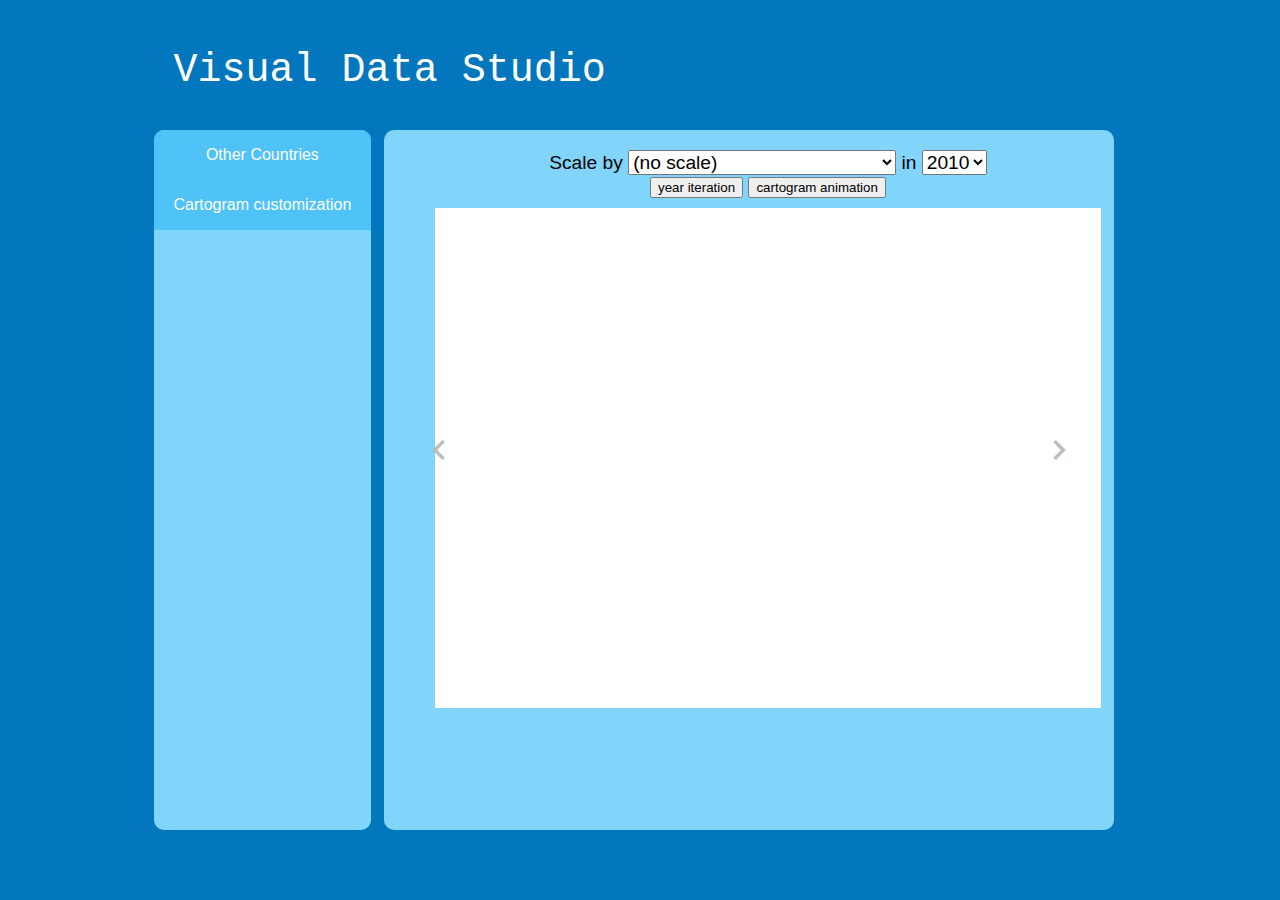
<file: catogram/index.html>
<!DOCTYPE html>
<html>

<head>
    <title>Visual Data Studio</title>
    <meta charset="utf-8">
    <meta property="og:image" content="placeholder.png">
    <link rel="manifest" href="manifest.json">
    <script src="lib/d3.v3.min.js"></script>
    <script src="lib/colorbrewer.js"></script>
    <script src="lib/topojson.js"></script>
    <script src="js/cartogram.js"></script>
    <script src="lib/jquery-3.2.1.min.js"></script>
    <link href="css/base.css" type="text/css" rel="stylesheet">
    <link href="css/w3-colors-windows.css" type="text/css" rel="stylesheet">
    <link href="https://fonts.googleapis.com/icon?family=Material+Icons" rel="stylesheet">
</head>

<body>
    <div id="header">
        <p>Visual Data Studio</p>
    </div>
    <div id="navigator">
        <div class="dropdown">
            <div id="dropbtn_1" class="dropbtn_container">
                <button class="dropbtn">Other Countries</button>
                <div class="dropdown-content">
                    <div class="fieldbtn">USA</div>
                    <div class="fieldbtn">South Korea</div>
                    <div class="fieldbtn">China</div>
                    <div class="fieldbtn">...</div>
                    <a href="usa_counties.html"> USA - Counties </a>
                </div>
            </div>
            <div id="dropbtn_2" class="dropbtn_container">
                <button class="dropbtn" type="button" onclick="location.href='take_csv.html';"> Cartogram customization</button>
            </div>
        </div>
    </div>
    <div id="container">
        <div id="left_btn">
            <div class="container_btn"><i class="material-icons" style="font-size:40px;color:#bdbdbd;">navigate_before</i></div>
        </div>
        <div id="right_btn">
            <div class="container_btn"><i class="material-icons" style="font-size:40px;color:#bdbdbd;">navigate_next</i></div>
        </div>
        <div id="map-container">
            <form>
                <p>
                    <label>Scale by
                        <select id="field"></select>
                    </label>
                    <label>in
                        <select id="year"></select>
                    </label>
		    <br>
                    <input type="button" onclick="year_iter()" id="year_button" value="year iteration"></input>
                    <input type="button" onclick="carto_animation()" id="animation_button" value="cartogram animation"></input>
                </p>
            </form>
            <svg id="map"></svg>
        </div>
    </div>
    <script src="js/main.js"></script>
</body>

</html>
</file>
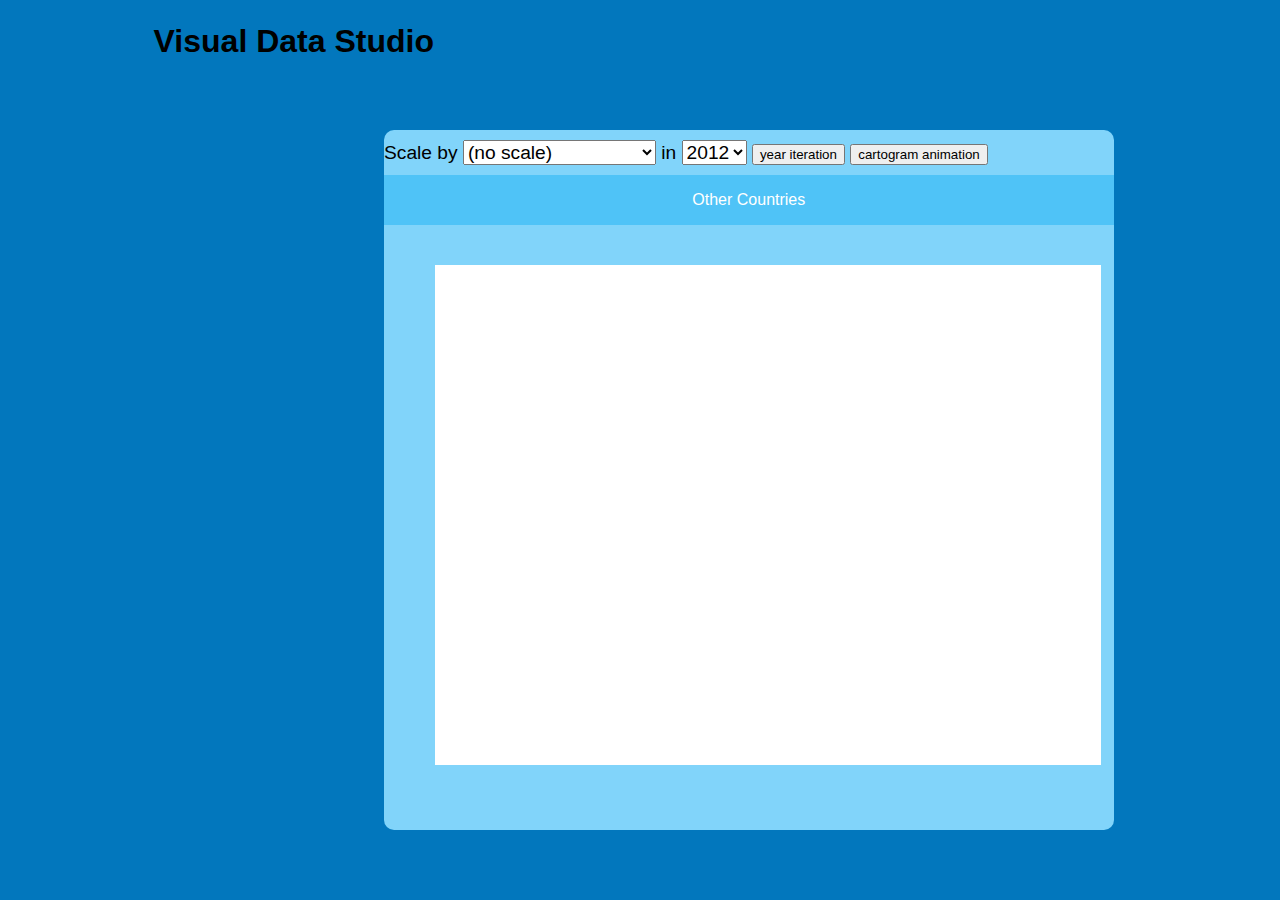
<file: catogram/kor_topojson.html>
<!DOCTYPE html>
<!-- This is the separate webpage for Korea cartogram. It has a link back to the main html page,
and it uses main_kor.js instead of main.js -->
<html>

<head>
    <title>Visual Data Studio</title>
    <meta charset="utf-8">
    <meta charset="utf-8">
    <script src="lib/d3.v3.min.js"></script>
    <script src="lib/colorbrewer.js"></script>
    <script src="lib/topojson.js"></script>
    <script src="lib/topojson.v2.min.js"></script>
    <script src="js/cartogram.js"></script>
    <link rel="stylesheet" href="css/base.css" type="text/css">
    <link href="css/w3-colors-windows.css" type="text/css" rel="stylesheet">
</head>

<body>
    <div id="header">
        <h1>Visual Data Studio</h1>
    </div>
    <div id="container">
        <form>
            <p>
                <div>
                    <label>Scale by
                        <select id="field"></select>
                    </label>
                    <label>in
                        <select id="year"></select>
                    </label>
                    <input type="button" onclick="year_iter()" id="year_button" value="year iteration"></input>
                    <input type="button" onclick="carto_animation()" id="animation_button" value="cartogram animation"></input>
                </div>
                <div class="dropdown">
                    <button class="dropbtn">Other Countries</button>
                    <div class="dropdown-content">
                        <a href="index.html"> USA </a>
                        <a href="usa_counties.html"> USA - Counties </a>
                    </div>
                </div>
            </p>
        </form>
        <div id="map-container">
            <svg id="map" width="960" height="600"></svg>
        </div>
    </div>
    <script src="js/main_kor.js"></script>
</body>

</html>
</file>
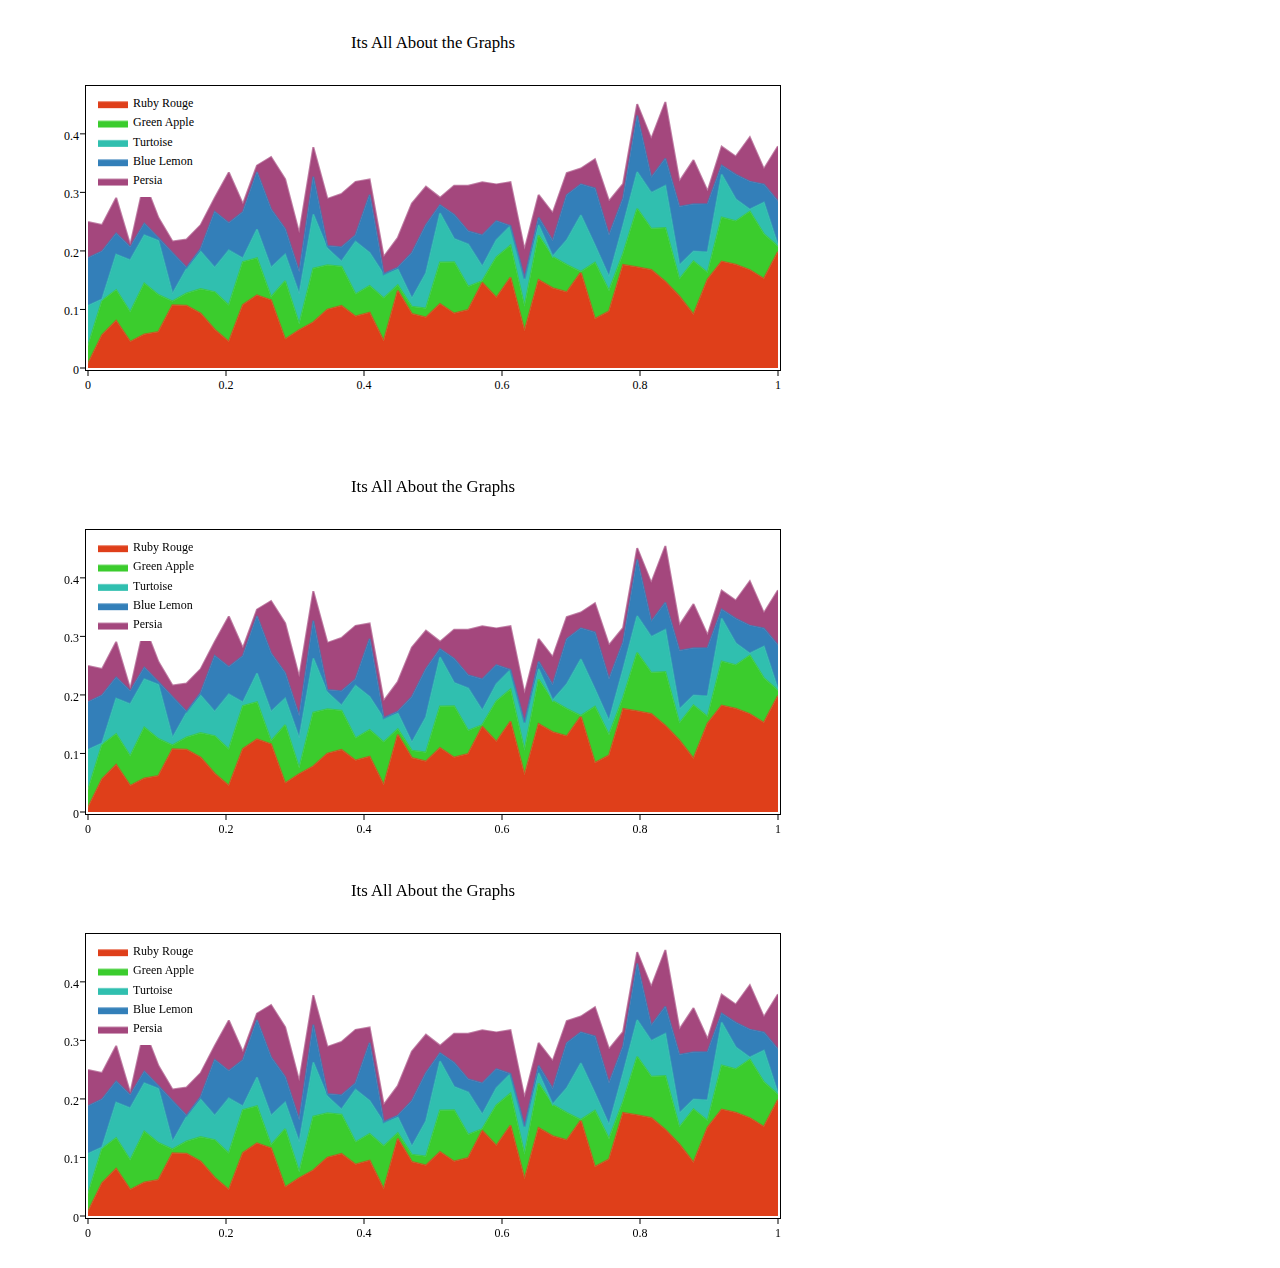
<file: catogram/make_png.html>
<!DOCTYPE html>
<html>
<head>
    <meta http-equiv="content-type" content="text/html; charset=UTF-8">
    <title></title>
</head>
<body>
<div id="svg-container">
<svg xmlns="http://www.w3.org/2000/svg" xmlns:xlink="http://www.w3.org/1999/xlink" xml:space="preserve" width="850" height="440"><g class="subplot xy"><rect x="78" y="78" width="694" height="284" style="stroke-width: 0px; fill: #ffffff; fill-opacity: 1;"></rect><g></g><g></g><g></g><g></g><svg preserveAspectRatio="none" x="80" y="80" width="690" height="280" style="fill: none;" viewBox="0 0 690 280"><g class="errorbars" style="stroke: #000000;"></g><g class="errorbars" style="stroke: #000000;"></g><g class="errorbars" style="stroke: #000000;"></g><g class="errorbars" style="stroke: #000000;"></g><g class="errorbars" style="stroke: #000000;"></g><g class="trace scatter" style="stroke-miterlimit: 2; opacity: 1;"><path class="js-fill" data-curve="0" d="M0,275.87L14.08,247.04L28.16,232.85L42.24,253.86L56.33,246.47L70.41,243.89L84.49,217.25L98.57,217.82L112.65,225.6L126.73,241.67L140.82,253.84L154.9,216.99L168.98,207.33L183.06,212.18L197.14,251.33L211.22,242.07L225.31,234.25L239.39,221.58L253.47,217.92L267.55,228.46L281.63,224.71L295.71,253.29L309.8,202.84L323.88,225.91L337.96,229.59L352.04,216.11L366.12,225.59L380.2,222.05L394.29,194.73L408.37,209.7L422.45,189.5L436.53,242.94L450.61,191.95L464.69,200.14L478.78,204.29L492.86,184.43L506.94,231L521.02,223.42L535.1,176.94L549.18,179.33L563.27,182.01L577.35,193.65L591.43,208.45L605.51,226.7L619.59,191.43L633.67,173.51L647.76,176.67L661.84,182.12L675.92,190.75L690,163.75L690,280L0,280Z" style="stroke-width: 0px; fill: #df3f1a; fill-opacity: 1;"></path><path class="js-fill" d="M690,158.64L675.92,146.27L661.84,123.59L647.76,133.24L633.67,129.54L619.59,184.78L605.51,173.37L591.43,191.32L577.35,139.98L563.27,140.87L549.18,120.83L535.1,165.83L521.02,202.89L506.94,174.71L492.86,183.88L478.78,176.98L464.69,168.83L450.61,147.56L436.53,218.62L422.45,157.63L408.37,169.32L394.29,193.1L380.2,198.8L366.12,174.23L352.04,174.58L337.96,220.43L323.88,218.74L309.8,197.31L295.71,210.27L281.63,198.01L267.55,206.3L253.47,178.69L239.39,177.23L225.31,180.65L211.22,236.26L197.14,193.08L183.06,209.16L168.98,170.28L154.9,174.01L140.82,217.41L126.73,204.06L112.65,201.15L98.57,205.47L84.49,213.49L70.41,206.95L56.33,195.46L42.24,224.24L28.16,202.11L14.08,212.84L0,258.04L0,275.87L14.08,247.04L28.16,232.85L42.24,253.86L56.33,246.47L70.41,243.89L84.49,217.25L98.57,217.82L112.65,225.6L126.73,241.67L140.82,253.84L154.9,216.99L168.98,207.33L183.06,212.18L197.14,251.33L211.22,242.07L225.31,234.25L239.39,221.58L253.47,217.92L267.55,228.46L281.63,224.71L295.71,253.29L309.8,202.84L323.88,225.91L337.96,229.59L352.04,216.11L366.12,225.59L380.2,222.05L394.29,194.73L408.37,209.7L422.45,189.5L436.53,242.94L450.61,191.95L464.69,200.14L478.78,204.29L492.86,184.43L506.94,231L521.02,223.42L535.1,176.94L549.18,179.33L563.27,182.01L577.35,193.65L591.43,208.45L605.51,226.7L619.59,191.43L633.67,173.51L647.76,176.67L661.84,182.12L675.92,190.75L690,163.75Z" style="stroke-width: 0px; fill: #3bcc2d; fill-opacity: 1;"></path><path class="js-line" d="M0,275.87L14.08,247.04L28.16,232.85L42.24,253.86L56.33,246.47L70.41,243.89L84.49,217.25L98.57,217.82L112.65,225.6L126.73,241.67L140.82,253.84L154.9,216.99L168.98,207.33L183.06,212.18L197.14,251.33L211.22,242.07L225.31,234.25L239.39,221.58L253.47,217.92L267.55,228.46L281.63,224.71L295.71,253.29L309.8,202.84L323.88,225.91L337.96,229.59L352.04,216.11L366.12,225.59L380.2,222.05L394.29,194.73L408.37,209.7L422.45,189.5L436.53,242.94L450.61,191.95L464.69,200.14L478.78,204.29L492.86,184.43L506.94,231L521.02,223.42L535.1,176.94L549.18,179.33L563.27,182.01L577.35,193.65L591.43,208.45L605.51,226.7L619.59,191.43L633.67,173.51L647.76,176.67L661.84,182.12L675.92,190.75L690,163.75" style="stroke-width: 2px; stroke: #df3f1a; stroke-opacity: 0.7; fill: none;"></path></g><g class="trace scatter" style="stroke-miterlimit: 2; opacity: 1;"><path class="js-fill" d="M690,157.48L675.92,114.54L661.84,121.44L647.76,111.26L633.67,86.45L619.59,164.23L605.51,163.41L591.43,177.25L577.35,97.66L563.27,104.93L549.18,84.07L535.1,137.52L521.02,188.85L506.94,157.35L492.86,127.21L478.78,152.16L464.69,168.3L450.61,136.94L436.53,191.53L422.45,138L408.37,152.2L394.29,178.6L380.2,156.43L366.12,150.86L352.04,125.13L337.96,185.13L323.88,210.61L309.8,181.22L295.71,186.51L281.63,164.87L267.55,153.69L253.47,173.58L239.39,160.57L225.31,126.3L211.22,206.2L197.14,166.42L183.06,179.71L168.98,141.35L154.9,170.36L140.82,162.39L126.73,179.75L112.65,163.55L98.57,180.8L84.49,205.87L70.41,152.79L56.33,147.15L42.24,172.22L28.16,166.62L14.08,211.36L0,217.79L0,258.04L14.08,212.84L28.16,202.11L42.24,224.24L56.33,195.46L70.41,206.95L84.49,213.49L98.57,205.47L112.65,201.15L126.73,204.06L140.82,217.41L154.9,174.01L168.98,170.28L183.06,209.16L197.14,193.08L211.22,236.26L225.31,180.65L239.39,177.23L253.47,178.69L267.55,206.3L281.63,198.01L295.71,210.27L309.8,197.31L323.88,218.74L337.96,220.43L352.04,174.58L366.12,174.23L380.2,198.8L394.29,193.1L408.37,169.32L422.45,157.63L436.53,218.62L450.61,147.56L464.69,168.83L478.78,176.98L492.86,183.88L506.94,174.71L521.02,202.89L535.1,165.83L549.18,120.83L563.27,140.87L577.35,139.98L591.43,191.32L605.51,173.37L619.59,184.78L633.67,129.54L647.76,133.24L661.84,123.59L675.92,146.27L690,158.64Z" style="stroke-width: 0px; fill: #30bfaf; fill-opacity: 1;"></path><path class="js-line" d="M0,258.04L14.08,212.84L28.16,202.11L42.24,224.24L56.33,195.46L70.41,206.95L84.49,213.49L98.57,205.47L112.65,201.15L126.73,204.06L140.82,217.41L154.9,174.01L168.98,170.28L183.06,209.16L197.14,193.08L211.22,236.26L225.31,180.65L239.39,177.23L253.47,178.69L267.55,206.3L281.63,198.01L295.71,210.27L309.8,197.31L323.88,218.74L337.96,220.43L352.04,174.58L366.12,174.23L380.2,198.8L394.29,193.1L408.37,169.32L422.45,157.63L436.53,218.62L450.61,147.56L464.69,168.83L478.78,176.98L492.86,183.88L506.94,174.71L521.02,202.89L535.1,165.83L549.18,120.83L563.27,140.87L577.35,139.98L591.43,191.32L605.51,173.37L619.59,184.78L633.67,129.54L647.76,133.24L661.84,123.59L675.92,146.27L690,158.64" style="stroke-width: 2px; stroke: #3bcc2d; stroke-opacity: 0.7; fill: none;"></path></g><g class="trace scatter" style="stroke-miterlimit: 2; opacity: 1;"><path class="js-fill" d="M690,113.39L675.92,96.45L661.84,93.61L647.76,86.69L633.67,77.58L619.59,115.91L605.51,116.22L591.43,118.85L577.35,70.64L563.27,89.6L549.18,27.48L535.1,110.45L521.02,147.22L506.94,100.38L492.86,96.37L478.78,107.03L464.69,152.89L450.61,129.64L436.53,190.41L422.45,137.88L408.37,133.06L394.29,147.27L380.2,143.31L366.12,126.78L352.04,117.11L337.96,136.9L323.88,164.89L309.8,179.57L295.71,185.94L281.63,106.73L267.55,147.15L253.47,159.3L239.39,157.88L225.31,88.64L211.22,184.12L197.14,140.99L183.06,121.34L168.98,83.98L154.9,123.96L140.82,134.93L126.73,123.86L112.65,160.88L98.57,179.57L84.49,164.97L70.41,149.92L56.33,135.54L42.24,159.03L28.16,145.58L14.08,163.28L0,170.02L0,217.79L14.08,211.36L28.16,166.62L42.24,172.22L56.33,147.15L70.41,152.79L84.49,205.87L98.57,180.8L112.65,163.55L126.73,179.75L140.82,162.39L154.9,170.36L168.98,141.35L183.06,179.71L197.14,166.42L211.22,206.2L225.31,126.3L239.39,160.57L253.47,173.58L267.55,153.69L281.63,164.87L295.71,186.51L309.8,181.22L323.88,210.61L337.96,185.13L352.04,125.13L366.12,150.86L380.2,156.43L394.29,178.6L408.37,152.2L422.45,138L436.53,191.53L450.61,136.94L464.69,168.3L478.78,152.16L492.86,127.21L506.94,157.35L521.02,188.85L535.1,137.52L549.18,84.07L563.27,104.93L577.35,97.66L591.43,177.25L605.51,163.41L619.59,164.23L633.67,86.45L647.76,111.26L661.84,121.44L675.92,114.54L690,157.48Z" style="stroke-width: 0px; fill: #337fb9; fill-opacity: 1;"></path><path class="js-line" d="M0,217.79L14.08,211.36L28.16,166.62L42.24,172.22L56.33,147.15L70.41,152.79L84.49,205.87L98.57,180.8L112.65,163.55L126.73,179.75L140.82,162.39L154.9,170.36L168.98,141.35L183.06,179.71L197.14,166.42L211.22,206.2L225.31,126.3L239.39,160.57L253.47,173.58L267.55,153.69L281.63,164.87L295.71,186.51L309.8,181.22L323.88,210.61L337.96,185.13L352.04,125.13L366.12,150.86L380.2,156.43L394.29,178.6L408.37,152.2L422.45,138L436.53,191.53L450.61,136.94L464.69,168.3L478.78,152.16L492.86,127.21L506.94,157.35L521.02,188.85L535.1,137.52L549.18,84.07L563.27,104.93L577.35,97.66L591.43,177.25L605.51,163.41L619.59,164.23L633.67,86.45L647.76,111.26L661.84,121.44L675.92,114.54L690,157.48" style="stroke-width: 2px; stroke: #30bfaf; stroke-opacity: 0.7; fill: none;"></path></g><g class="trace scatter" style="stroke-miterlimit: 2; opacity: 1;"><path class="js-fill" d="M690,58.22L675.92,81.07L661.84,49.24L647.76,68.51L633.67,58.63L619.59,103.24L605.51,72.14L591.43,93.38L577.35,14L563.27,50.77L549.18,16.12L535.1,95.98L521.02,113.19L506.94,71.26L492.86,80.51L478.78,84.94L464.69,125.1L450.61,106.98L436.53,161.85L422.45,94.14L408.37,96.37L394.29,94.19L380.2,97.75L366.12,97.77L352.04,109.66L337.96,98.75L323.88,115.54L309.8,149.97L295.71,168.93L281.63,91.43L267.55,93.86L253.47,105.98L239.39,110.84L225.31,59.15L211.22,145.29L197.14,91.15L183.06,69.09L168.98,77.56L154.9,116.14L140.82,84.46L126.73,109.91L112.65,137.12L98.57,151.57L84.49,153.43L70.41,129.87L56.33,93.64L42.24,157.12L28.16,109.88L14.08,136.91L0,133.88L0,170.02L14.08,163.28L28.16,145.58L42.24,159.03L56.33,135.54L70.41,149.92L84.49,164.97L98.57,179.57L112.65,160.88L126.73,123.86L140.82,134.93L154.9,123.96L168.98,83.98L183.06,121.34L197.14,140.99L211.22,184.12L225.31,88.64L239.39,157.88L253.47,159.3L267.55,147.15L281.63,106.73L295.71,185.94L309.8,179.57L323.88,164.89L337.96,136.9L352.04,117.11L366.12,126.78L380.2,143.31L394.29,147.27L408.37,133.06L422.45,137.88L436.53,190.41L450.61,129.64L464.69,152.89L478.78,107.03L492.86,96.37L506.94,100.38L521.02,147.22L535.1,110.45L549.18,27.48L563.27,89.6L577.35,70.64L591.43,118.85L605.51,116.22L619.59,115.91L633.67,77.58L647.76,86.69L661.84,93.61L675.92,96.45L690,113.39Z" style="stroke-width: 0px; fill: #a4477d; fill-opacity: 1;"></path><path class="js-line" d="M0,170.02L14.08,163.28L28.16,145.58L42.24,159.03L56.33,135.54L70.41,149.92L84.49,164.97L98.57,179.57L112.65,160.88L126.73,123.86L140.82,134.93L154.9,123.96L168.98,83.98L183.06,121.34L197.14,140.99L211.22,184.12L225.31,88.64L239.39,157.88L253.47,159.3L267.55,147.15L281.63,106.73L295.71,185.94L309.8,179.57L323.88,164.89L337.96,136.9L352.04,117.11L366.12,126.78L380.2,143.31L394.29,147.27L408.37,133.06L422.45,137.88L436.53,190.41L450.61,129.64L464.69,152.89L478.78,107.03L492.86,96.37L506.94,100.38L521.02,147.22L535.1,110.45L549.18,27.48L563.27,89.6L577.35,70.64L591.43,118.85L605.51,116.22L619.59,115.91L633.67,77.58L647.76,86.69L661.84,93.61L675.92,96.45L690,113.39" style="stroke-width: 2px; stroke: #337fb9; stroke-opacity: 0.7; fill: none;"></path></g><g class="trace scatter" style="stroke-miterlimit: 2; opacity: 1;"><path class="js-line" d="M0,133.88L14.08,136.91L28.16,109.88L42.24,157.12L56.33,93.64L70.41,129.87L84.49,153.43L98.57,151.57L112.65,137.12L126.73,109.91L140.82,84.46L154.9,116.14L168.98,77.56L183.06,69.09L197.14,91.15L211.22,145.29L225.31,59.15L239.39,110.84L253.47,105.98L267.55,93.86L281.63,91.43L295.71,168.93L309.8,149.97L323.88,115.54L337.96,98.75L352.04,109.66L366.12,97.77L380.2,97.75L394.29,94.19L408.37,96.37L422.45,94.14L436.53,161.85L450.61,106.98L464.69,125.1L478.78,84.94L492.86,80.51L506.94,71.26L521.02,113.19L535.1,95.98L549.18,16.12L563.27,50.77L577.35,14L591.43,93.38L605.51,72.14L619.59,103.24L633.67,58.63L647.76,68.51L661.84,49.24L675.92,81.07L690,58.22" style="stroke-width: 2px; stroke: #a4477d; stroke-opacity: 0.7; fill: none;"></path></g></svg><g></g><path class="crisp" d="M77,362.5h696M77,77.5h696" style="fill: none; stroke-width: 1px; stroke: #000000; stroke-opacity: 1;"></path><path class="crisp" d="M77.5,78v284M772.5,78v284" stroke-width="1px" style="fill: none; stroke: #000000; stroke-opacity: 1;"></path><g></g><g><path class="xtick ticks crisp" d="M80,363v5" transform="translate(0,0)" style="stroke: #000000; stroke-opacity: 1; stroke-width: 1px;"></path><path class="xtick ticks crisp" d="M80,363v5" transform="translate(138,0)" style="stroke: #000000; stroke-opacity: 1; stroke-width: 1px;"></path><path class="xtick ticks crisp" d="M80,363v5" transform="translate(276,0)" style="stroke: #000000; stroke-opacity: 1; stroke-width: 1px;"></path><path class="xtick ticks crisp" d="M80,363v5" transform="translate(414,0)" style="stroke: #000000; stroke-opacity: 1; stroke-width: 1px;"></path><path class="xtick ticks crisp" d="M80,363v5" transform="translate(552,0)" style="stroke: #000000; stroke-opacity: 1; stroke-width: 1px;"></path><path class="xtick ticks crisp" d="M80,363v5" transform="translate(690,0)" style="stroke: #000000; stroke-opacity: 1; stroke-width: 1px;"></path><text class="xtick" x="80" y="381" transform="translate(0,0)" text-anchor="middle" style="font-size: 12px; fill: #000000; fill-opacity: 1;"><tspan class="nl">0</tspan></text><text class="xtick" x="80" y="381" transform="translate(138,0)" text-anchor="middle" style="font-size: 12px; fill: #000000; fill-opacity: 1;"><tspan class="nl">0.2</tspan></text><text class="xtick" x="80" y="381" transform="translate(276,0)" text-anchor="middle" style="font-size: 12px; fill: #000000; fill-opacity: 1;"><tspan class="nl">0.4</tspan></text><text class="xtick" x="80" y="381" transform="translate(414,0)" text-anchor="middle" style="font-size: 12px; fill: #000000; fill-opacity: 1;"><tspan class="nl">0.6</tspan></text><text class="xtick" x="80" y="381" transform="translate(552,0)" text-anchor="middle" style="font-size: 12px; fill: #000000; fill-opacity: 1;"><tspan class="nl">0.8</tspan></text><text class="xtick" x="80" y="381" transform="translate(690,0)" text-anchor="middle" style="font-size: 12px; fill: #000000; fill-opacity: 1;"><tspan class="nl">1</tspan></text><path class="ytick ticks crisp" d="M77,80h-5" transform="translate(0,280)" style="stroke: #000000; stroke-opacity: 1; stroke-width: 1px;"></path><path class="ytick ticks crisp" d="M77,80h-5" transform="translate(0,221.46)" style="stroke: #000000; stroke-opacity: 1; stroke-width: 1px;"></path><path class="ytick ticks crisp" d="M77,80h-5" transform="translate(0,162.93)" style="stroke: #000000; stroke-opacity: 1; stroke-width: 1px;"></path><path class="ytick ticks crisp" d="M77,80h-5" transform="translate(0,104.39)" style="stroke: #000000; stroke-opacity: 1; stroke-width: 1px;"></path><path class="ytick ticks crisp" d="M77,80h-5" transform="translate(0,45.85)" style="stroke: #000000; stroke-opacity: 1; stroke-width: 1px;"></path><text class="ytick" x="71" y="86" transform="translate(0,280)" text-anchor="end" style="font-size: 12px; fill: #000000; fill-opacity: 1;"><tspan class="nl">0</tspan></text><text class="ytick" x="71" y="86" transform="translate(0,221.46)" text-anchor="end" style="font-size: 12px; fill: #000000; fill-opacity: 1;"><tspan class="nl">0.1</tspan></text><text class="ytick" x="71" y="86" transform="translate(0,162.93)" text-anchor="end" style="font-size: 12px; fill: #000000; fill-opacity: 1;"><tspan class="nl">0.2</tspan></text><text class="ytick" x="71" y="86" transform="translate(0,104.39)" text-anchor="end" style="font-size: 12px; fill: #000000; fill-opacity: 1;"><tspan class="nl">0.3</tspan></text><text class="ytick" x="71" y="86" transform="translate(0,45.85)" text-anchor="end" style="font-size: 12px; fill: #000000; fill-opacity: 1;"><tspan class="nl">0.4</tspan></text></g><g></g></g><g><rect class="drag nsewdrag cursor-crosshair" x="80" y="80" width="690" height="280" data-subplot="xy" style="fill: #000000; opacity: 0; stroke-width: 0px;"></rect><rect class="drag nwdrag cursor-nw-resize" x="60" y="60" width="20" height="20" data-subplot="xy" style="fill: #000000; opacity: 0; stroke-width: 0px;"></rect><rect class="drag nedrag cursor-ne-resize" x="770" y="60" width="20" height="20" data-subplot="xy" style="fill: #000000; opacity: 0; stroke-width: 0px;"></rect><rect class="drag swdrag cursor-sw-resize" x="60" y="360" width="20" height="20" data-subplot="xy" style="fill: #000000; opacity: 0; stroke-width: 0px;"></rect><rect class="drag sedrag cursor-se-resize" x="770" y="360" width="20" height="20" data-subplot="xy" style="fill: #000000; opacity: 0; stroke-width: 0px;"></rect><rect class="drag ewdrag cursor-ew-resize" x="149" y="362.5" width="552" height="20" data-subplot="xy" style="fill: #000000; opacity: 0; stroke-width: 0px;"></rect><rect class="drag wdrag cursor-w-resize" x="80" y="362.5" width="69" height="20" data-subplot="xy" style="fill: #000000; opacity: 0; stroke-width: 0px;"></rect><rect class="drag edrag cursor-e-resize" x="701" y="362.5" width="69" height="20" data-subplot="xy" style="fill: #000000; opacity: 0; stroke-width: 0px;"></rect><rect class="drag nsdrag cursor-ns-resize" x="57.5" y="108" width="20" height="224" data-subplot="xy" style="fill: #000000; opacity: 0; stroke-width: 0px;"></rect><rect class="drag sdrag cursor-s-resize" x="57.5" y="332" width="20" height="28" data-subplot="xy" style="fill: #000000; opacity: 0; stroke-width: 0px;"></rect><rect class="drag ndrag cursor-n-resize" x="57.5" y="80" width="20" height="28" data-subplot="xy" style="fill: #000000; opacity: 0; stroke-width: 0px;"></rect></g><g class="infolayer"><text class="gtitle" data-unformatted="Its All About the Graphs" x="425" y="40" text-anchor="middle" xml:space="preserve" style="font-size: 16.8px; fill: #000000; opacity: 1; pointer-events: all;">Its All About the Graphs</text><text class="xtitle" data-unformatted="Click to enter X axis title" x="425" y="413.2" text-anchor="middle" xml:space="preserve" style="font-size: 14.4px; fill: #000000; opacity: 0; pointer-events: all;">Click to enter X axis title</text><text class="ytitle" data-unformatted="Click to enter Y axis title" x="41.2" y="220" text-anchor="middle" transform="rotate(-90,41.2,220) translate(0, 0)" xml:space="preserve" style="font-size: 14.4px; fill: #000000; opacity: 0; pointer-events: all;">Click to enter Y axis title</text><svg class="legend" x="84" y="80" width="117" height="109"><rect class="bg" style="stroke: #ffffff; stroke-opacity: 1; fill: #ffffff; opacity: 1; stroke-width: 1px;" x="0.5" y="0.5" width="116" height="108"></rect><g class="traces" transform="translate(1,14.171875)"><g class="legendsymbols" style="opacity: 1;"><g class="legendpoints"></g><path class="js-fill" data-curve="0" d="M5,0h30v6h-30z" style="stroke-width: 0px; fill: #df3f1a; fill-opacity: 1;"></path><path class="js-line" d="M5,0h30" style="stroke-width: 2px; stroke: #df3f1a; stroke-opacity: 0.7; fill: none;"></path></g><text class="legendtext text-0" x="40" y="4.65625" data-unformatted="Ruby Rouge" xml:space="preserve" style="text-anchor: start; font-size: 12px; fill: #000000; opacity: 1; pointer-events: all;">Ruby Rouge</text></g><g class="traces" transform="translate(1,33.515625)"><g class="legendsymbols" style="opacity: 1;"><g class="legendpoints"></g><path class="js-fill" data-curve="1" d="M5,0h30v6h-30z" style="stroke-width: 0px; fill: #3bcc2d; fill-opacity: 1;"></path><path class="js-line" d="M5,0h30" style="stroke-width: 2px; stroke: #3bcc2d; stroke-opacity: 0.7; fill: none;"></path></g><text class="legendtext text-1" x="40" y="4.65625" data-unformatted="Green Apple" xml:space="preserve" style="text-anchor: start; font-size: 12px; fill: #000000; opacity: 1; pointer-events: all;">Green Apple</text></g><g class="traces" transform="translate(1,52.859375)"><g class="legendsymbols" style="opacity: 1;"><g class="legendpoints"></g><path class="js-fill" data-curve="2" d="M5,0h30v6h-30z" style="stroke-width: 0px; fill: #30bfaf; fill-opacity: 1;"></path><path class="js-line" d="M5,0h30" style="stroke-width: 2px; stroke: #30bfaf; stroke-opacity: 0.7; fill: none;"></path></g><text class="legendtext text-2" x="40" y="4.65625" data-unformatted="Turtoise" xml:space="preserve" style="text-anchor: start; font-size: 12px; fill: #000000; opacity: 1; pointer-events: all;">Turtoise</text></g><g class="traces" transform="translate(1,72.203125)"><g class="legendsymbols" style="opacity: 1;"><g class="legendpoints"></g><path class="js-fill" data-curve="3" d="M5,0h30v6h-30z" style="stroke-width: 0px; fill: #337fb9; fill-opacity: 1;"></path><path class="js-line" d="M5,0h30" style="stroke-width: 2px; stroke: #337fb9; stroke-opacity: 0.7; fill: none;"></path></g><text class="legendtext text-3" x="40" y="4.65625" data-unformatted="Blue Lemon" xml:space="preserve" style="text-anchor: start; font-size: 12px; fill: #000000; opacity: 1; pointer-events: all;">Blue Lemon</text></g><g class="traces" transform="translate(1,91.546875)"><g class="legendsymbols" style="opacity: 1;"><g class="legendpoints"></g><path class="js-fill" data-curve="4" d="M5,0h30v6h-30z" style="stroke-width: 0px; fill: #a4477d; fill-opacity: 1;"></path><path class="js-line" d="M5,0h30" style="stroke-width: 2px; stroke: #a4477d; stroke-opacity: 0.7; fill: none;"></path></g><text class="legendtext text-4" x="40" y="4.65625" data-unformatted="Persia" xml:space="preserve" style="text-anchor: start; font-size: 12px; fill: #000000; opacity: 1; pointer-events: all;">Persia</text></g></svg></g><g class="hoverlayer"></g></svg>
</div>

<canvas id="canvas" width="800" height="400"></canvas>
<div id="png-container"></div>


<script>
var svgString = new XMLSerializer().serializeToString(document.querySelector('svg'));
var canvas = document.getElementById("canvas");
var ctx = canvas.getContext("2d");
var DOMURL = self.URL || self.webkitURL || self;
var img = new Image();
var svg = new Blob([svgString], {type: "image/svg+xml;charset=utf-8"});
var url = DOMURL.createObjectURL(svg);
img.onload = function() {
    ctx.drawImage(img, 0, 0);
    var png = canvas.toDataURL("image/png");
    document.querySelector('#png-container').innerHTML = '<img src="'+png+'"/>';
    DOMURL.revokeObjectURL(png);
};
img.src = url;

</script>

</body>
</html>
</file>
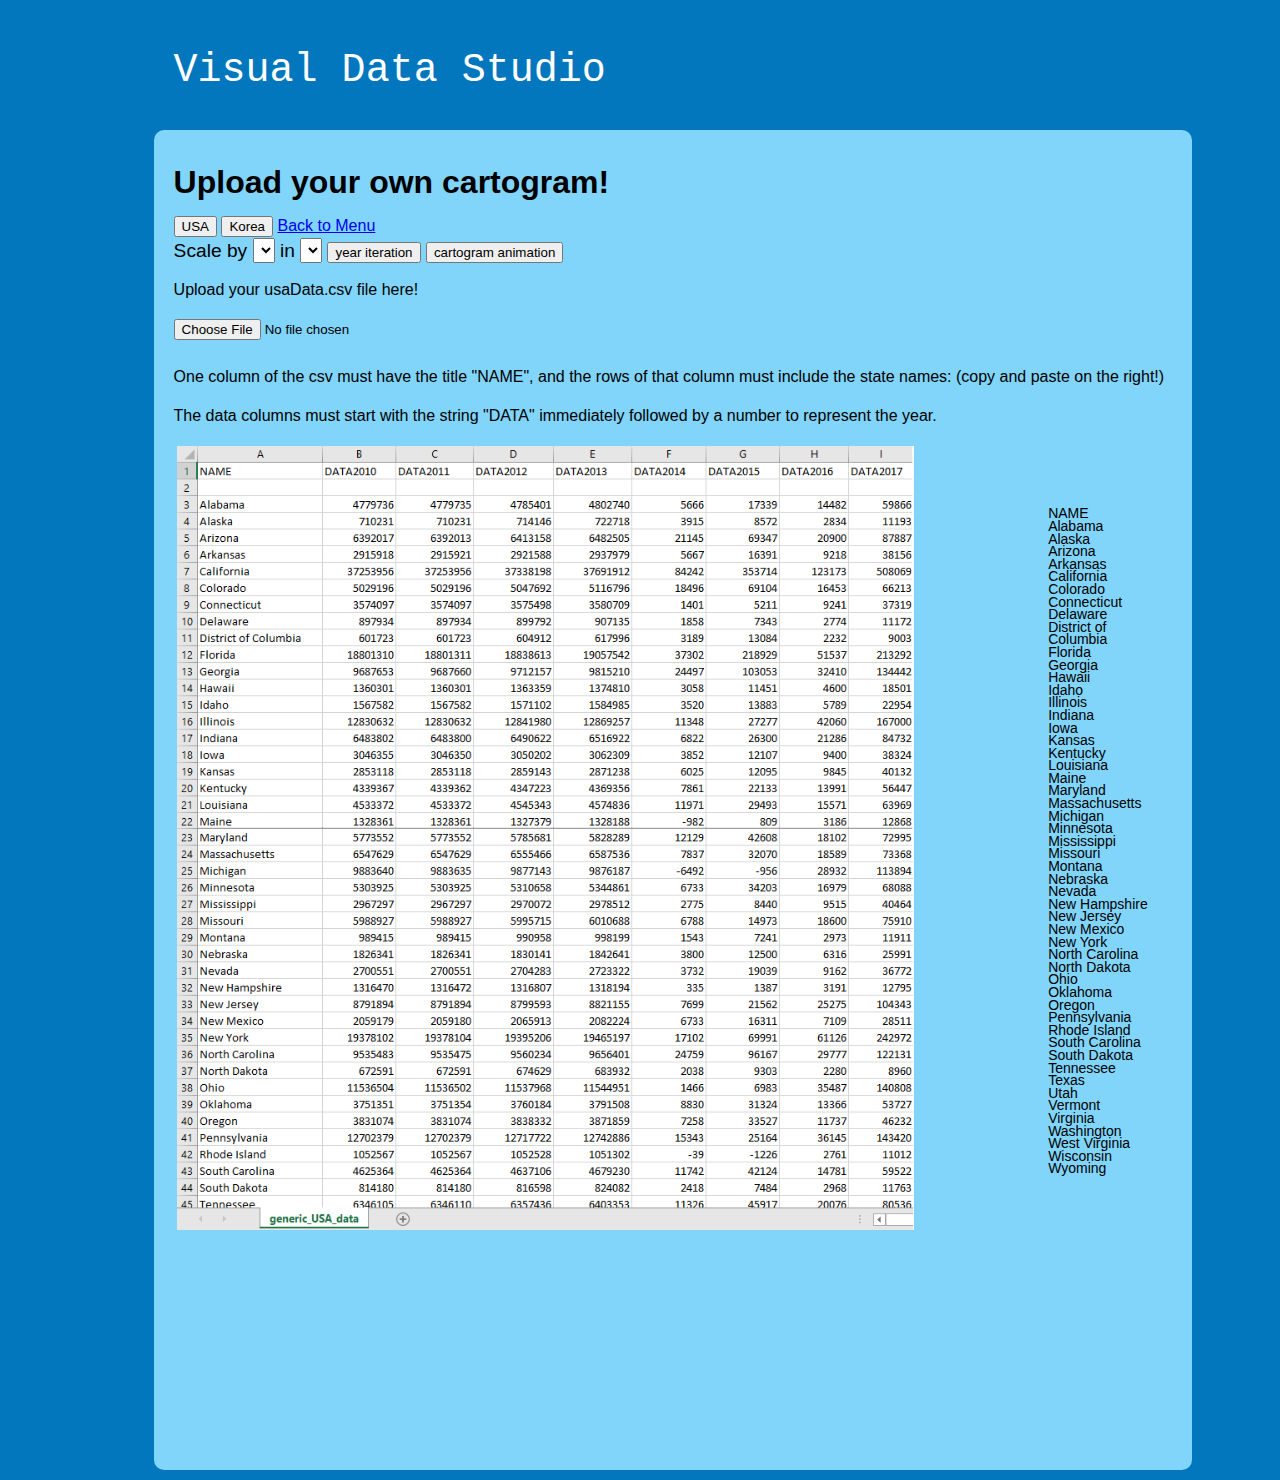
<file: catogram/take_csv.html>
<!DOCTYPE html>
<html>

<head>
    <title>Visual Data Studio</title>
    <meta charset="utf-8">
    <meta property="og:image" content="placeholder.png">
    <link rel="manifest" href="manifest.json">
    <script src="lib/d3.v3.min.js"></script>
    <script src="lib/colorbrewer.js"></script>
    <script src="lib/topojson.js"></script>
    <script src="lib/jquery-3.2.1.min.js"></script>
    <script src="js/cartogram.js"></script>
    <link rel="stylesheet" href="css/base.css" type="text/css">
</head>

<body>
    <div id="header">
        <p>Visual Data Studio</p>
    </div>

    <div id="container" style="margin-left:12%;width:78%; height:1300px;padding:20px;">
        <h1>Upload your own cartogram!</h1>
        <button type="button" id="country_btn_1">USA</button>
        <button type="button" id="country_btn_2">Korea</button>
	<a href="index.html">Back to Menu</a>
        <form>
            <p>
                <!-- <label>Country <select id="country"></select></label>
             temporally I added <select> country </select> but we should seperate it to other html.file -->
                <label>Scale by
                    <select id="field"></select>
                </label>
                <label>in
                    <select id="year"></select>
                </label>
                <input type="button" onclick="year_iter()" id="year_button" value="year iteration"></input>
                <input type="button" onclick="carto_animation()" id="animation_button" value="cartogram animation"></input>
            </p>
        </form>
        <div id="USA">
            <div id="explanation">
                <p> Upload your usaData.csv file here!</p>
                <form>
                    <input type="file" id="input_USA" onchange="handleFiles(this.files)" value="Browse">
                </form>
                <p> One column of the csv must have the title "NAME", and the rows of that column must include the state names: (copy and paste on the right!)</p>
		<p> The data columns must start with the string "DATA" immediately followed by a number to represent the year.</p>
                <table style="text-align:left;">
                    <tr>
                        <td><img display="inline-block" src="data/format_for_USA_csv.png" style="width:85%;"></td>
			<td id="names">NAME<br>Alabama<br>Alaska<br>Arizona<br>Arkansas<br>California<br>Colorado<br>Connecticut<br>Delaware<br>District of Columbia<br>Florida<br>Georgia<br>Hawaii<br>Idaho<br>Illinois<br>Indiana<br>Iowa<br>Kansas<br>Kentucky<br>Louisiana<br>Maine<br>Maryland<br>Massachusetts<br>Michigan<br>Minnesota<br>Mississippi<br>Missouri<br>Montana<br>Nebraska<br>Nevada<br>New Hampshire<br>New Jersey<br>New Mexico<br>New York<br>North Carolina<br>North Dakota<br>Ohio<br>Oklahoma<br>Oregon<br>Pennsylvania<br>Rhode Island<br>South Carolina<br>South Dakota<br>Tennessee<br>Texas<br>Utah<br>Vermont<br>Virginia<br>Washington<br>West Virginia<br>Wisconsin<br>Wyoming</td>
                    </tr>
                </table>
            </div>
        </div>
        <div id="korea" style="display:none;">
            <div id="explanation_2" style="margin:10px;">
                <p> Upload your korea.csv file here!</p>
                <form>
                    <input type="file" id="input_korea" onchange="handleFiles(this.files)" value="Browse">
                </form>
                <p> One column of the csv must have the title "NAME", and the rows of that column must include the regions: (copy and paste on the right!)</p>
		<p> The data columns must start with the string "DATA" immediately followed by a number to represent the year.</p>
                <table>
                    <tr>
                        <td><img display="inline-block" src="data/format_for_Korea_csv.png" width="450"></td>
                        <td id="names">NAME<br>Seoul<br>Busan<br>Daegu<br>Incheon<br>Gwangju<br>Daejeon<br>Ulsan<br>Sejong<br>Gyeonggi<br>Gangwon<br>Chungbuk<br>Chungnam<br>Jeonbuk<br>Jeonnam<br>Gyeongbuk<br>Gyeongnam<br>Jeju</td></tr>
                </table>
            </div>
        </div>
        <div id="map-container" style="display:none;">
            <svg id="map"></svg>
        </div>
    </div>
    <script src="js/main_csv.js"></script>
</body>

</html>
</file>
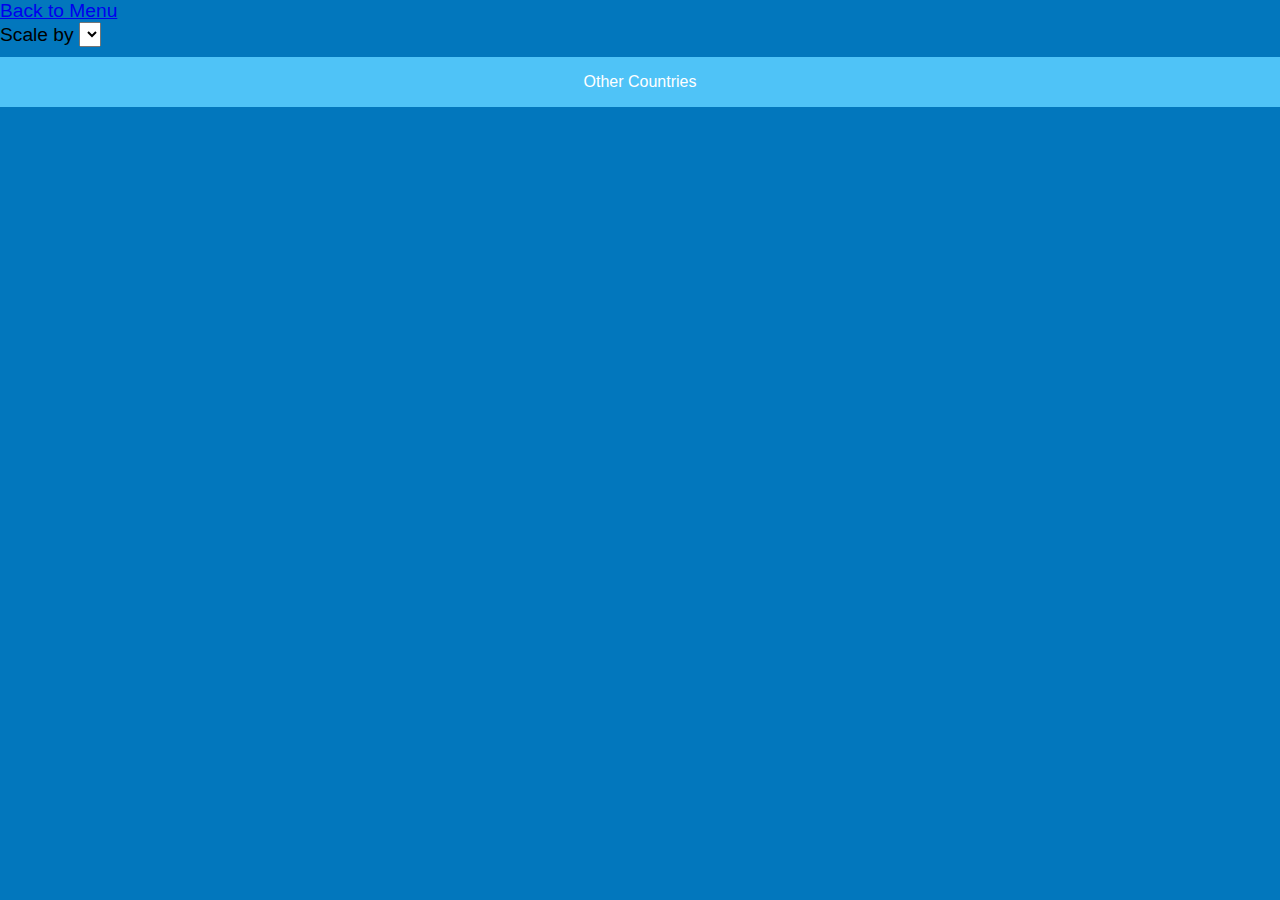
<file: catogram/usa_counties.html>
<!DOCTYPE html>
<html>
<style>
path:hover {
    fill: green;
}

.county-borders {
    fill: none;
    stroke: #fff;
    stroke-width: 0.5px;
    stroke-linejoin: round;
    stroke-linecap: round;
    pointer-events: none;
}
</style>

<head>
    <meta charset="utf-8">
    <title>Cartograms with d3 &amp; TopoJSON</title>
    <script src="https://d3js.org/d3.v4.min.js"></script>
    <script src="https://d3js.org/topojson.v2.min.js"></script>

    <link rel="stylesheet" href="css/base.css" type="text/css" >

</head>

<body>

    <link rel="stylesheet" href="css/base.css" type="text/css" >

</head>

<body>

    <form>
	<a href="index.html">Back to Menu</a>
        <p>
            <label>Scale by
                <select id="field"></select>
            </label>
        </p>

  <form>
    <p>
      <!-- Work on reformatting this -->
      <!--  <label>Scale by <select id="field"></select></label> -->

        <div class="dropdown">
          <button class="dropbtn">Other Countries</button>
            <div class="dropdown-content">
              <a href = "kor_topojson.html"> Korea </a>
              <a href = "index.html"> USA </a>
        </div>
</div>
    </p>

    </form>
    <svg width="960" height="600"></svg>
    <script>
    fields = ["states", "counties"];
    field = fields[0];

    var fieldSelect = d3.select("#field")
        .on("change", function(e) {
            field = fields[this.selectedIndex];
            location.hash = "#" + [field].join("/");
        });

    fieldSelect.selectAll("option")
        .data(fields)
        .enter()
        .append("option")
        .attr("value", function(d) {
            return d;
        })
        .text(function(d) {
            return d;
        });

    var svg = d3.select("svg");

    var path = d3.geoPath();

    var scale = "states";

    window.onhashchange = function() {
        parseHash();
    };

    function parse_json() {
        d3.json("https://d3js.org/us-10m.v1.json", function(error, us) {
            if (error) throw error;

            console.log(scale);
            svg.append("g")
                .attr("class", "counties")
                .selectAll("path")
                .data(topojson.feature(us, us.objects[scale]).features)
                .enter().append("path")
                .attr("d", path);

            svg.append("path")
                .attr("class", "county-borders")
                .attr("d", path(topojson.mesh(us, us.objects[scale], function(a, b) {
                    return a !== b;
                })));
        });
    }

    function reset_svg() {
        svg.selectAll("*").remove();
    }

    function parseHash() {
        var parts = location.hash.substr(1).split("/"),
            field = parts[0];
        console.log(parts);

        //console.log("hash")
        fieldSelect.property("selectedIndex", fields.indexOf(field));
        scale = field;

        reset_svg();
        parse_json();
    }

    parse_json();
    </script>
</body>

</html>
</file>
<file: catogram/css/base.css>
/*Tabs: https://www.w3schools.com/
howto/tryit.asp?filename=tryhow_css_js_dropdown_hover*/

body {
    font-family: "Franklin Gothic Medium", "Franklin Gothic", "ITC Franklin Gothic", Arial, sans-serif;
    font-size: 16px;
    line-height: 1.4em;
    padding: 0;
    margin: 0;
    position: static;
    top: 0%;
    background-color: #0277BD;
}

#header {
    position: static;
    left: 12%;
    top: 30px;
    width: 100%;
    height: 100px;
    margin-top: 30px;
    margin-left: 12%;
}

#header>p {
    font-size: 40px;
    font-family: Consolas, monaco, monospace;
    color: white;
    position: relative;
    top: 30%;
    left: 20px;
    margin: 0;
}

#navigator {
    width: 17%;
    left: 12%;
    position: static;
    float: left;
    height: 700px;
    background-color: #81D4FA;
    margin-left: 12%;
    border-radius: 10px;
    overflow: hidden;
}

#container {
    width: 57%;
    height: 700px;
    margin: 0;
    position: static;
    margin-left: 30%;
    background-color: #81d4fa;
    border-radius: 10px;
    margin-bottom: 10px;
    overflow: hidden;
}

form,
form>* {
    margin: 0;
    margin-bottom: 10px;
}

#map-container {
    height: 500px;
    text-align: center;
    position: absolute;
    width: 52%;
    margin-left: 4%;
    margin-top: 20px;
}

#map {
    display: block;
    position: static;
    background: #fff;
    width: 100%;
    height: 100%;
    margin: 0;
}

path.state {
    stroke: #666;
    stroke-width: .5;
}

path.state:hover {
    stroke: #000;
}

form {
    font-size: 120%;
}

select {
    font-size: inherit;
    margin: auto;
}


#left_btn,
#right_btn {
    height: 700px;
    width: 15%;
    position: relative;
    z-index: 2;
    text-align: center;
}

#left_btn {
    float: left;
}

#right_btn {
    right: 0;
    float: right;
}




/*Styles the tabs on the top of the screen*/

.dropbtn {
    width: 100%;
}

.dropbtn a {
    color: white;
    text-decoration: none;
}

.dropbtn,
.scalebtn,
.yearbtn {
    /*  background-color: #4CAF50;*/
    color: #fff;
    background-color: #4fc3f7;
    padding: 16px;
    font-size: 16px;
    border: none;
    cursor: pointer;
}

.dropdown,
.scaledropdown,
.yeardropdown {
    position: relative;
    display: inline-block;
}

.dropdown {
    width: 100%;
}


#names {
    font-size: 14px;
    line-height: 90%;
}



/*Styles the background of the dropdown content*/

.dropdown-content {
    display: none;
    position: static;
    /*background-color: #f9f9f9; */
    background-color: #e1f5fe;
    min-width: 160px;
    z-index: 1;
}

.dropdown-content a {
    color: black;
    padding: 12px 16px;
    text-decoration: none;
    display: block;
}

.dropdown-content div {
    color: black;
    padding: 12px 16px;
    text-decoration: none;
    display: block;
}

.dropdown-content div:hover {
    background-color: #b3e5fc;
    cursor: pointer;
}



/* End of tab styling */

.container_btn {
    display: inline-block;
    position:relative;
    margin-top:300px;
    width: 50%;
}
</file>
<file: catogram/css/w3-colors-windows.css>
.w3-win-phone-lime
{color:#fff;background-color:#a4c400}
.w3-win-phone-green
{color:#fff;background-color:#60a917}
.w3-win-phone-emerald
{color:#fff;background-color:#008a00}
.w3-win-phone-teal
{color:#fff;background-color:#00aba9}
.w3-win-phone-cyan
{color:#fff;background-color:#1ba1e2}
.w3-win-phone-blue
{color:#fff;background-color:#1ba1e2}
.w3-win-phone-cobalt
{color:#fff;background-color:#0050ef}
.w3-win-phone-indigo
{color:#fff;background-color:#6a00ff}
.w3-win-phone-violet
{color:#fff;background-color:#aa00ff}
.w3-win-phone-pink
{color:#fff;background-color:#f472d0}
.w3-win-phone-magenta
{color:#fff;background-color:#d80073}
.w3-win-phone-crimson
{color:#fff;background-color:#a20025}
.w3-win-phone-red
{color:#fff;background-color:#e51400}
.w3-win-phone-orange
{color:#fff;background-color:#fa6800}
.w3-win-phone-amber
{color:#fff;background-color:#f0a30a}
.w3-win-phone-yellow
{color:#fff;background-color:#e3c800}
.w3-win-phone-brown
{color:#fff;background-color:#825a2c}
.w3-win-phone-olive
{color:#fff;background-color:#6d8764}
.w3-win-phone-steel
{color:#fff;background-color:#647687}
.w3-win-phone-mauve
{color:#fff;background-color:#76608a}
.w3-win-phone-taupe
{color:#fff;background-color:#87794e}
.w3-win-phone-sienna
{color:#fff;background-color:#a0522d}

.w3-win-metro-light-green
{color:#fff;background-color:#99b433}
.w3-win-metro-green
{color:#fff;background-color:#00a300}
.w3-win-metro-dark-green
{color:#fff;background-color:#1e7145}
.w3-win-metro-magenta
{color:#fff;background-color:#ff0097}
.w3-win-metro-light-purple
{color:#fff;background-color:#9f00a7}
.w3-win-metro-purple
{color:#fff;background-color:#7e3878}
.w3-win-metro-dark-purple
{color:#fff;background-color:#603cba}
.w3-win-metro-darken
{color:#fff;background-color:#1d1d1d}
.w3-win-metro-teal
{color:#fff;background-color:#00aba9}
.w3-win-metro-light-blue
{color:#000;background-color:#eff4ff}
.w3-win-metro-blue
{color:#fff;background-color:#2d89ef}
.w3-win-metro-dark-blue
{color:#fff;background-color:#2b5797}
.w3-win-metro-yellow
{color:#fff;background-color:#ffc40d}
.w3-win-metro-orange
{color:#fff;background-color:#e3a21a}
.w3-win-metro-dark-orange
{color:#fff;background-color:#da532c}
.w3-win-metro-red
{color:#fff;background-color:#ee1111}
.w3-win-metro-dark-red
{color:#fff;background-color:#b91d47}
</file>
